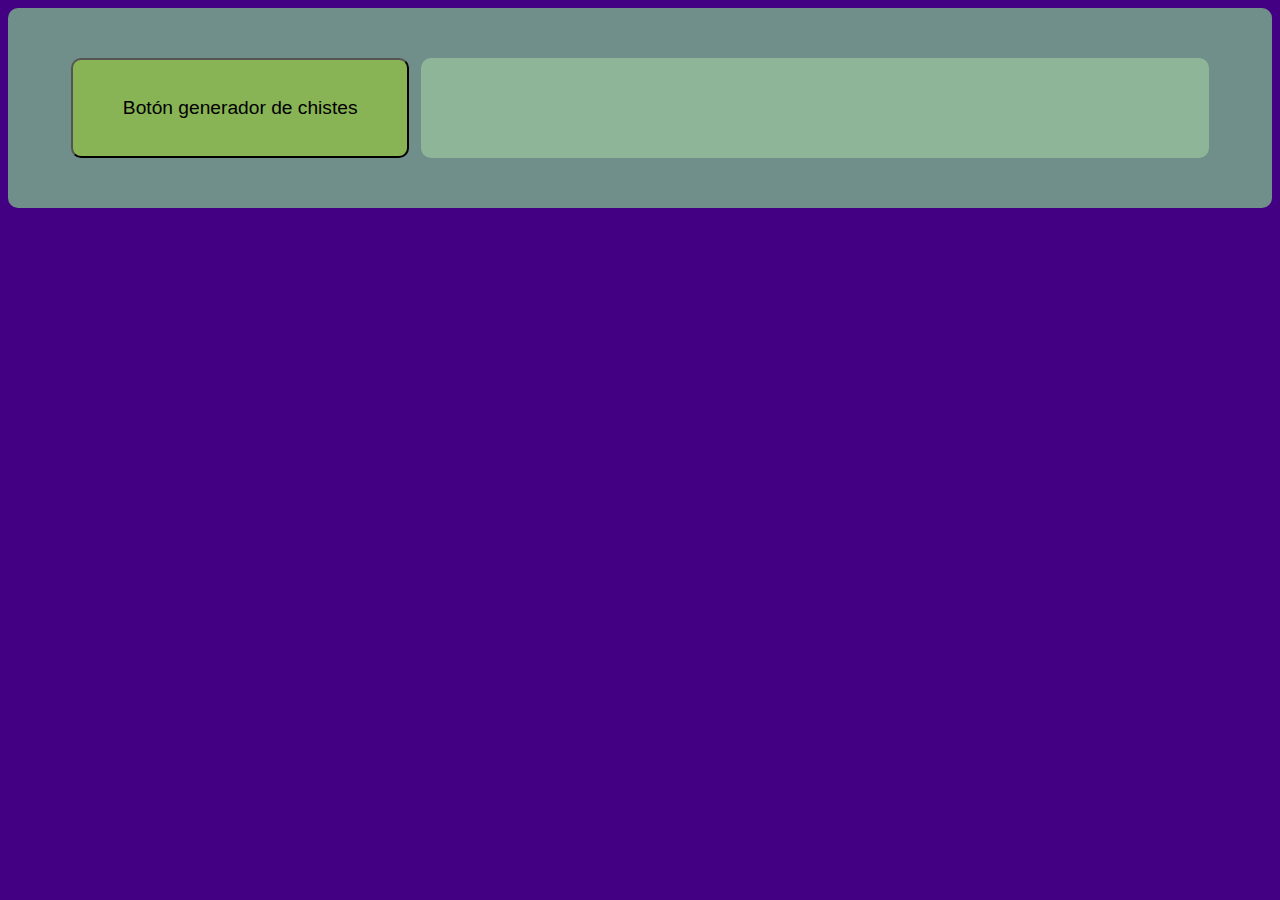
<file: tema3/index.html>
<!DOCTYPE html>
<html>
<head>
    <meta charset='utf-8'>
    <meta http-equiv='X-UA-Compatible' content='IE=edge'>
    <title>Chuck</title>
    <meta name='viewport' content='width=device-width, initial-scale=1'>
    <link rel='stylesheet' type='text/css' media='screen' href='styles.css'>
    <script>
        function llamarChiste(){
            fetch( "https://api.chucknorris.io/jokes/random")
            .then(respuesta => respuesta.json())
            .then( chiste => {
                document.getElementById("resultado").textContent = chiste.value
            })
        }
    </script>
</head>
<body>
    <div class="contenido" >
        <button id="pedir" class="boton" onclick="llamarChiste()">
                Botón generador de chistes
        </button>
        <p class="resultado" id="resultado">    
        </p>
    </div>   
</body>
</html>
</file>
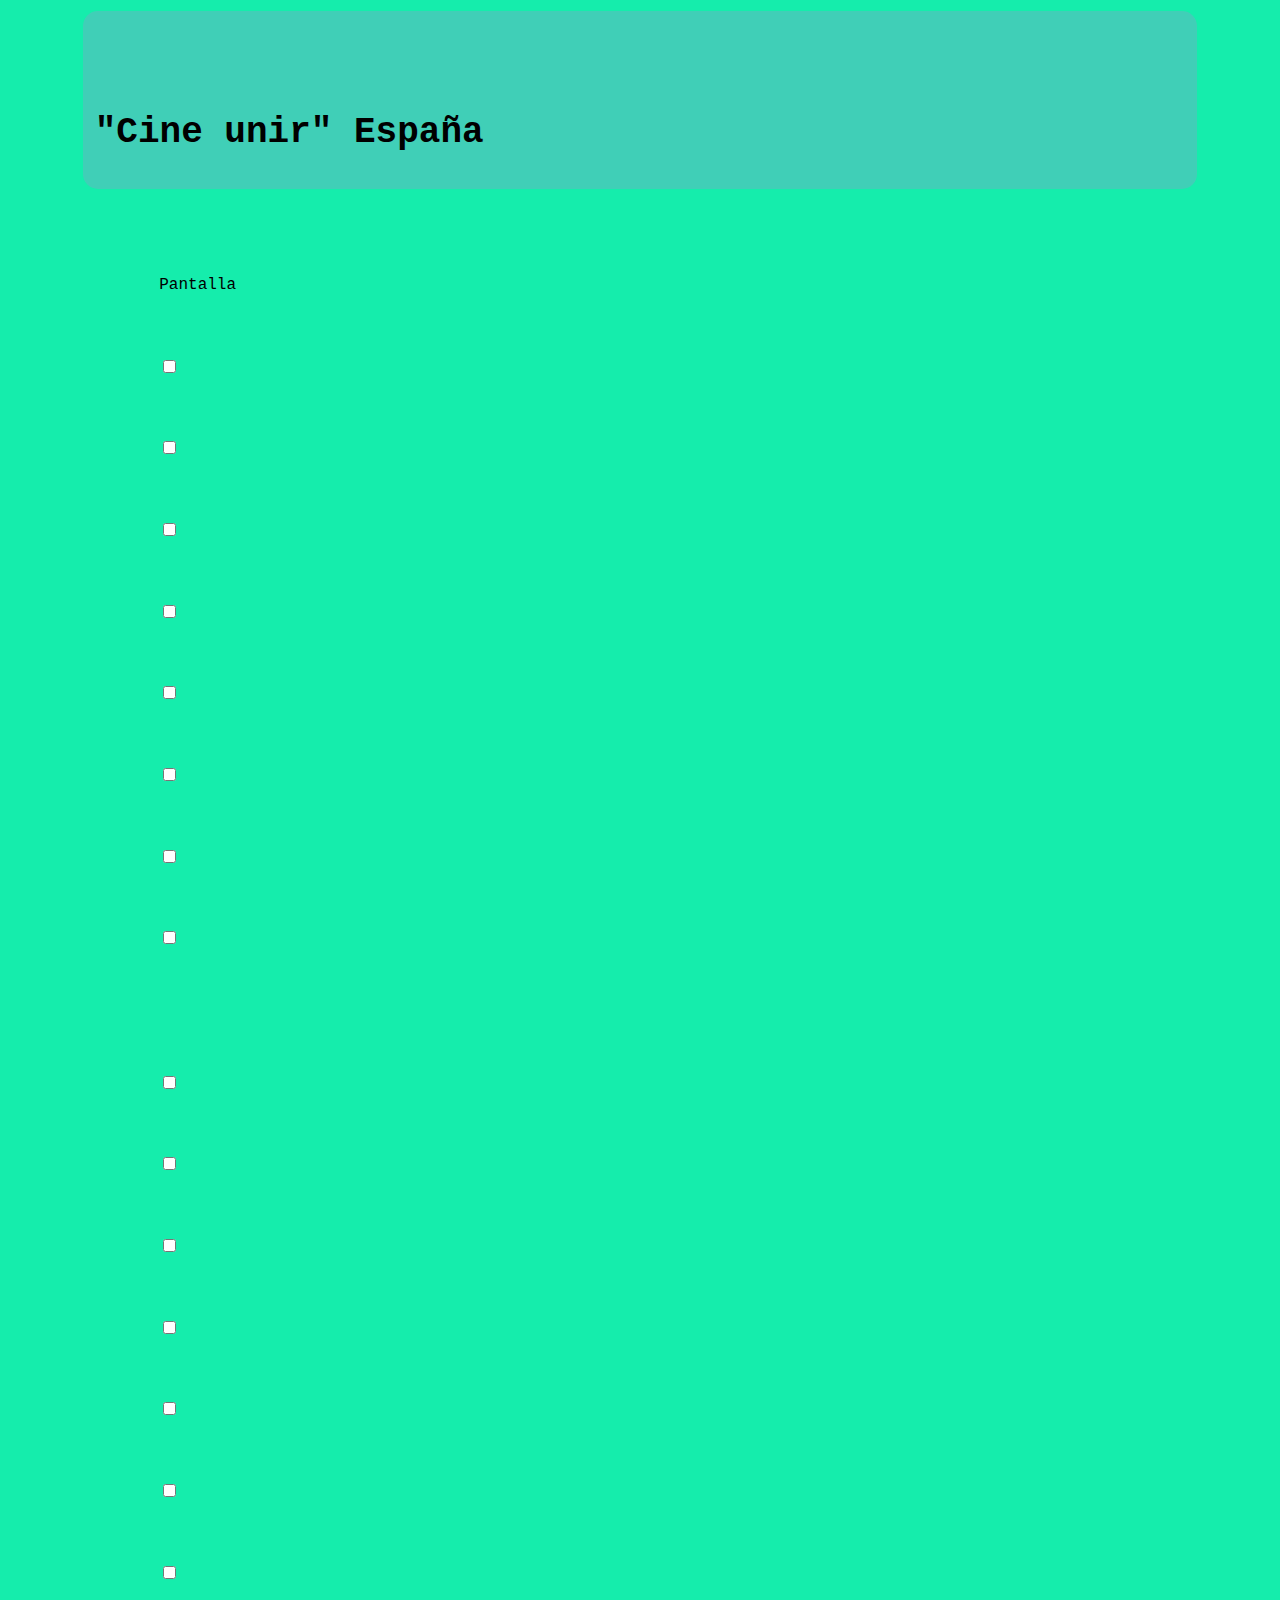
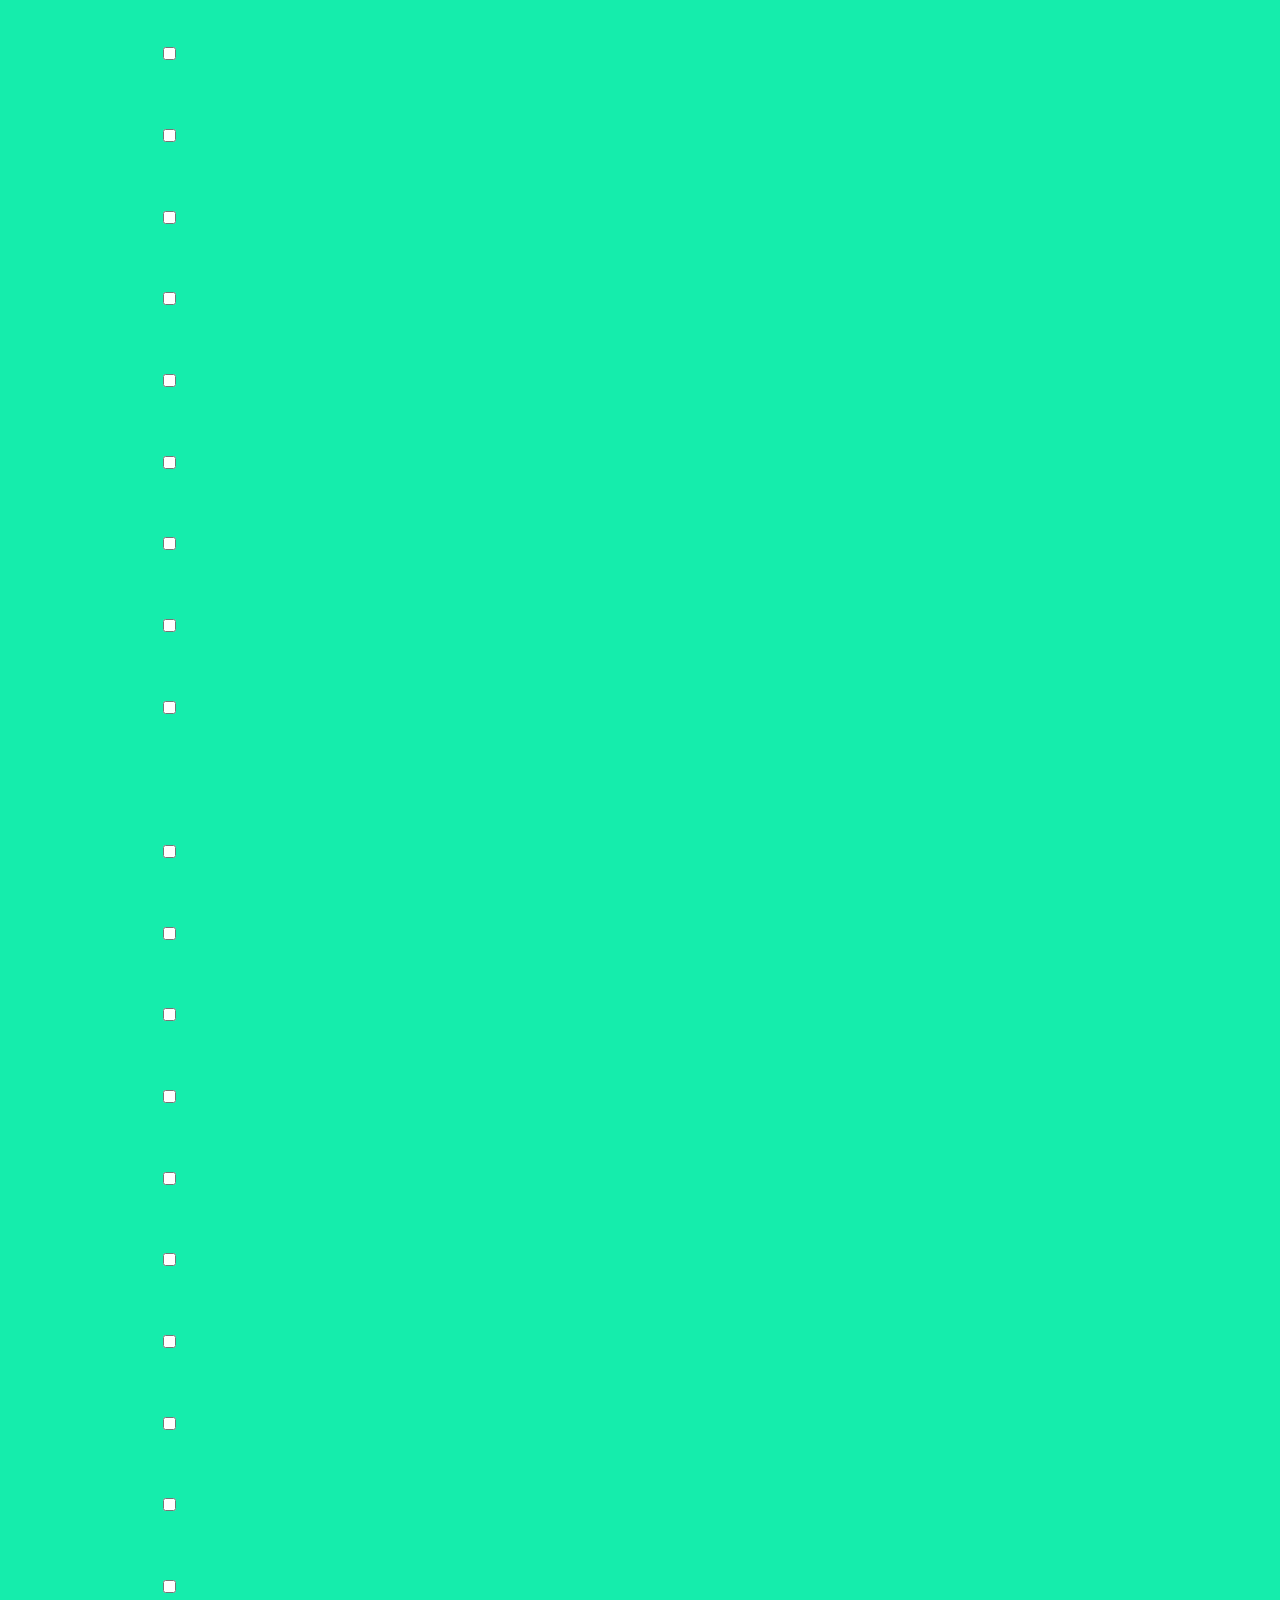
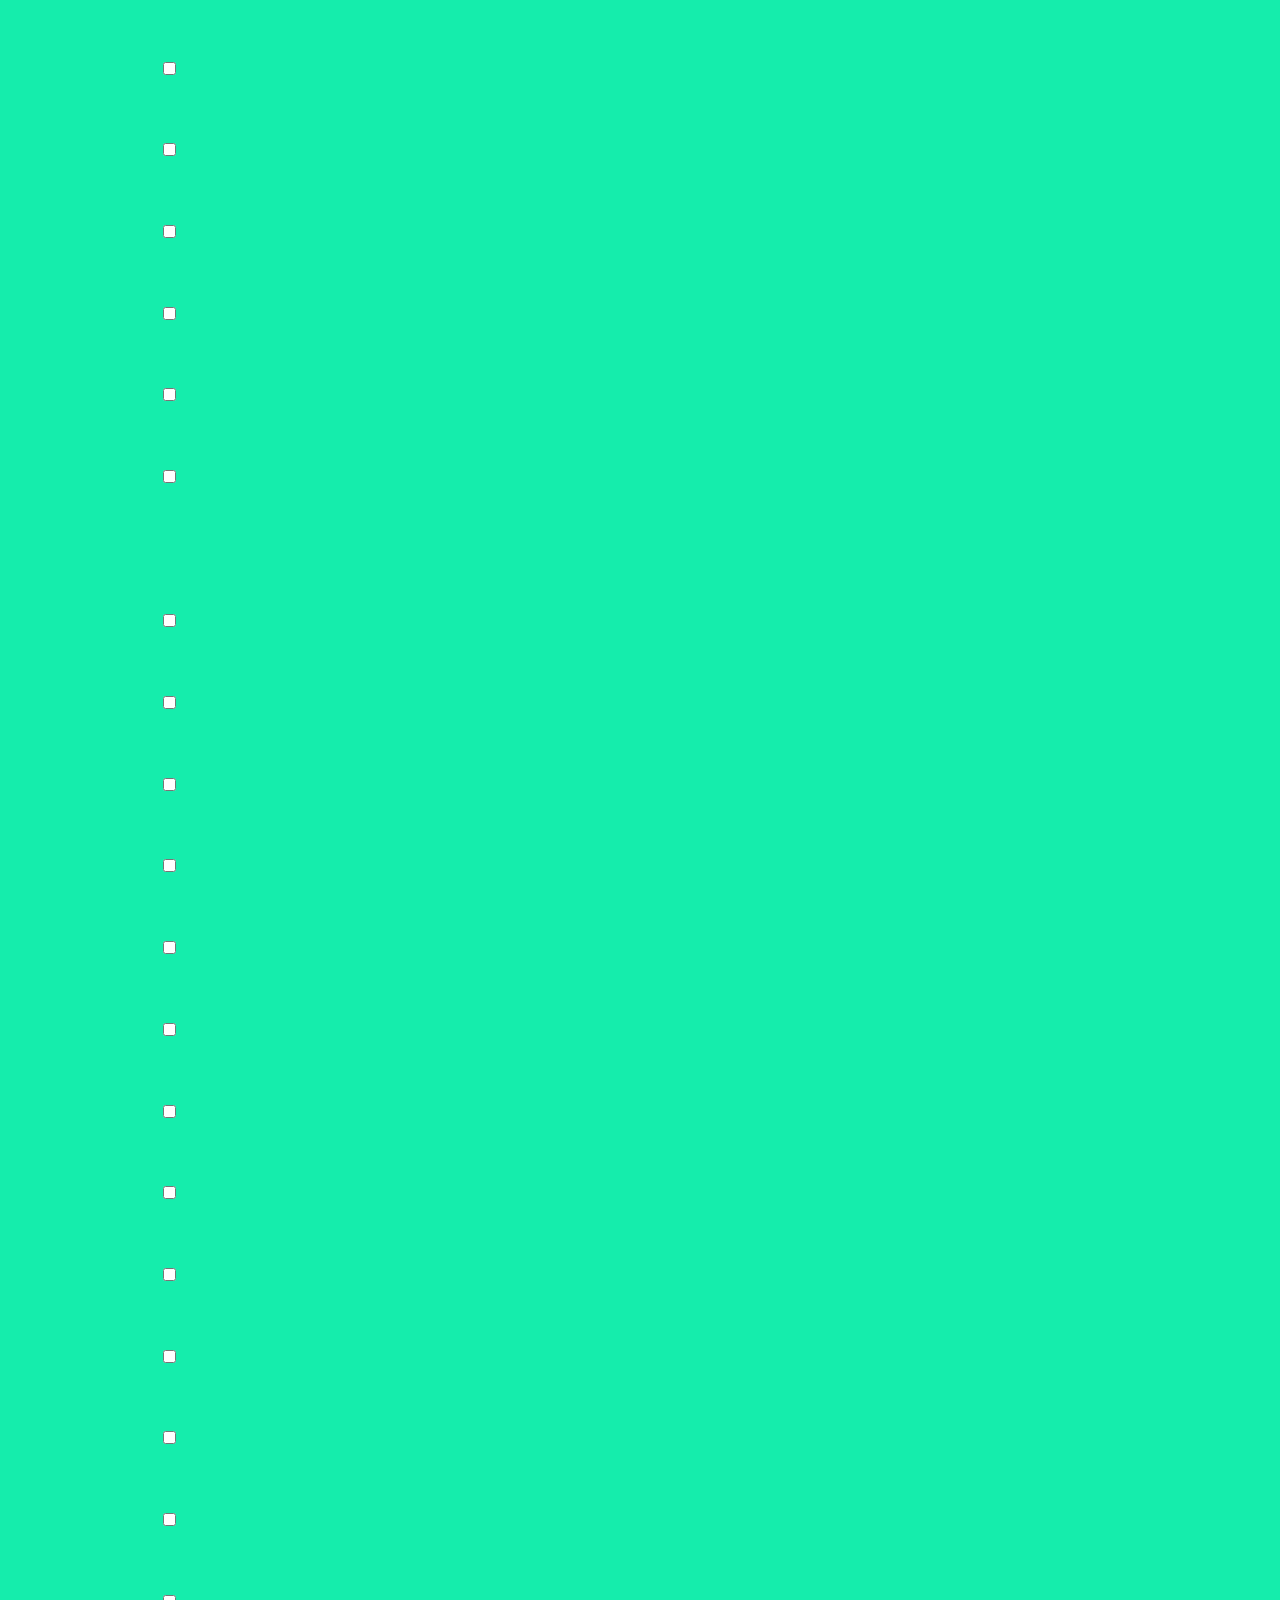
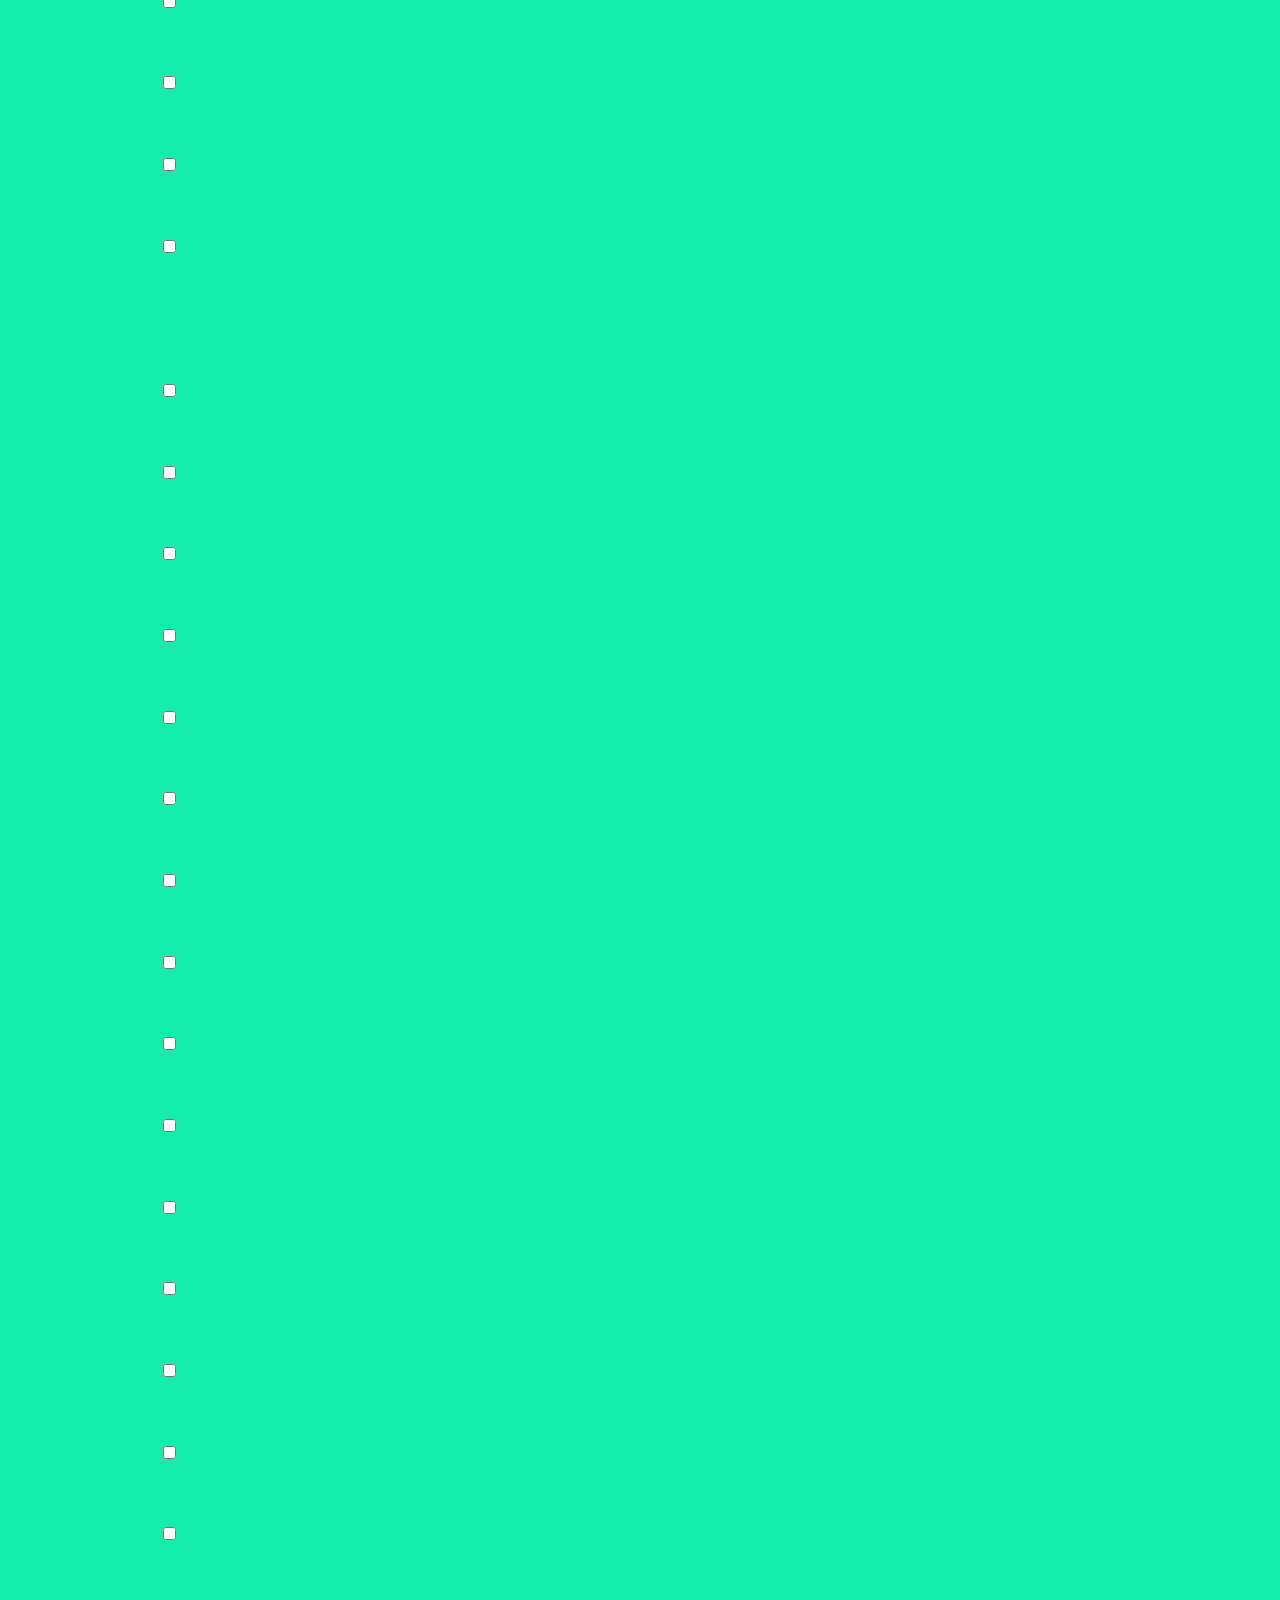
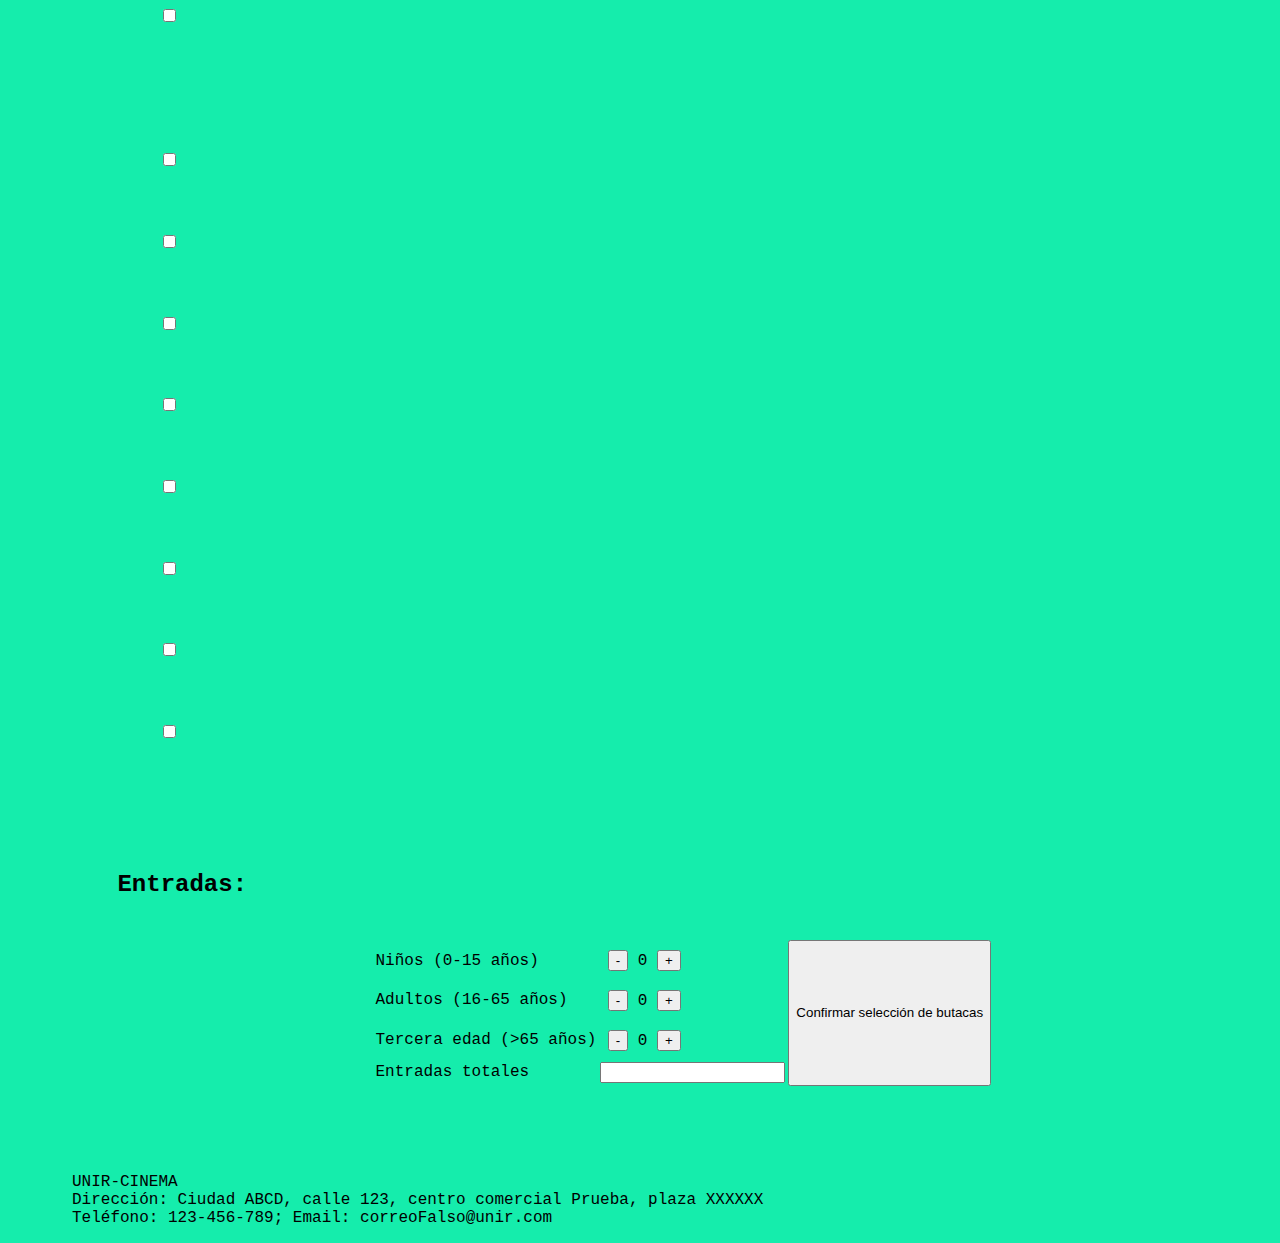
<file: tema1/cv/index.html>
<html>
    <head>
        <link rel="stylesheet" href="styles.css">
    </head>
    <body>
        <header>
            <div class="foto"></div>
            <h1>"Cine unir" España </h1>
        </header>
        <div class="sala">
            <div class="pantalla">
                Pantalla
            </div>
            <main class="butacas">
            <!---------Fila---------->
                <div class="asiento">
                    <input type="checkbox" id="s1A">
                    <label for="s1A" class="puesto"></label>
                </div>
                <div class="asiento">
                    <input type="checkbox" id="s1B">
                    <label for="s1B" class="puesto"></label>
                </div>
                <div class="asiento">
                    <input type="checkbox" id="s1C">
                    <label for="s1C" class="puesto"></label>
                </div>
                <div class="asiento">
                    <input type="checkbox" id="s1D">
                    <label for="s1D" class="puesto"></label>
                </div>
                <div class="asiento">
                    <input type="checkbox" id="s1E">
                    <label for="s1E" class="puestoA"></label>
                </div>
                <div class="asiento">
                    <input type="checkbox" id="s1F">
                    <label for="s1F" class="puestoA"></label>
                </div>
                <div class="asiento">
                    <input type="checkbox" id="s1G">
                    <label for="s1G" class="puestoA"></label>
                </div>
                <div class="asiento">
                    <input type="checkbox" id="s1H">
                    <label for="s1H" class="puestoA"></label>
                </div>

                <div class="pasillo"></div>
                
                <div class="asiento">
                    <input type="checkbox" id="s1I">
                    <label for="s1I" class="puestoA"></label>
                </div>
                <div class="asiento">
                    <input type="checkbox" id="s1J">
                    <label for="s1J" class="puestoA"></label>
                </div>
                <div class="asiento">
                    <input type="checkbox" id="s1K">
                    <label for="s1K" class="puestoA"></label>
                </div>
                <div class="asiento">
                    <input type="checkbox" id="s1L">
                    <label for="s1L" class="puestoA"></label>
                </div>
                <div class="asiento">
                    <input type="checkbox" id="s1M">
                    <label for="s1M" class="puesto"></label>
                </div>
                <div class="asiento">
                    <input type="checkbox" id="s1N"> 
                    <label for="s1N" class="puesto"></label>
                </div>
                <div class="asiento">
                    <input type="checkbox" id="s1O">
                    <label for="s1O" class="puesto"></label>
                </div>
                <div class="asiento">
                    <input type="checkbox" id="s1P">
                    <label for="s1P" class="puesto"></label>
                </div>
                <!---------Fila---------->
                <div class="asiento">
                    <input type="checkbox" id="s2A">
                    <label for="s2A" class="puesto"></label>
                </div>
                <div class="asiento">
                    <input type="checkbox" id="s2B"> 
                    <label for="s2B" class="puesto"></label>
                </div>
                <div class="asiento">
                    <input type="checkbox" id="s2C">
                    <label for="s2C" class="puesto"></label>
                </div>
                <div class="asiento">
                    <input type="checkbox" id="s2D">
                    <label for="s2D" class="puesto"></label>
                </div>
                <div class="asiento">
                    <input type="checkbox" id="s2E">
                    <label for="s2E" class="puesto"></label>
                </div>
                <div class="asiento">
                    <input type="checkbox" id="s2F"> 
                    <label for="s2F" class="puesto"></label>
                </div>
                <div class="asiento">
                    <input type="checkbox" id="s2G">
                    <label for="s2G" class="puesto"></label>
                </div>
                <div class="asiento">
                    <input type="checkbox" id="s2H">
                    <label for="s2H" class="puesto"></label>
                </div>
                <div class="pasillo"></div>
                <div class="asiento">
                    <input type="checkbox" id="s2I">
                    <label for="s2I" class="puesto"></label>
                </div>
                <div class="asiento">
                    <input type="checkbox" id="s2J"> 
                    <label for="s2J" class="puesto"></label>
                </div>
                <div class="asiento">
                    <input type="checkbox" id="s2K">
                    <label for="s2K" class="puesto"></label>
                </div>
                <div class="asiento">
                    <input type="checkbox" id="s2L">
                    <label for="s2L" class="puesto"></label>
                </div>
                <div class="asiento">
                    <input type="checkbox" id="s2M">
                    <label for="s2M" class="puesto"></label>
                </div>
                <div class="asiento">
                    <input type="checkbox" id="s2N"> 
                    <label for="s2N" class="puesto"></label>
                </div>
                <div class="asiento">
                    <input type="checkbox" id="s2O">
                    <label for="s2O" class="puesto"></label>
                </div>
                <div class="asiento">
                    <input type="checkbox" id="s2P">
                    <label for="s2P" class="puesto"></label>
                </div>            
                <!---------Fila---------->
                <div class="asiento">
                    <input type="checkbox" id="s3A">
                    <label for="s3A" class="puesto"></label>
                </div>
                <div class="asiento">
                    <input type="checkbox" id="s3B"> 
                    <label for="s3B" class="puesto"></label>
                </div>
                <div class="asiento">
                    <input type="checkbox" id="s3C">
                    <label for="s3C" class="puesto"></label>
                </div>
                <div class="asiento">
                    <input type="checkbox" id="s3D">
                    <label for="s3D" class="puesto"></label>
                </div>
                <div class="asiento">
                    <input type="checkbox" id="s3E">
                    <label for="s3E" class="puesto"></label>
                </div>
                <div class="asiento">
                    <input type="checkbox" id="s3F"> 
                    <label for="s3F" class="puesto"></label>
                </div>
                <div class="asiento">
                    <input type="checkbox" id="s3G">
                    <label for="s3G" class="puesto"></label>
                </div>
                <div class="asiento">
                    <input type="checkbox" id="s3H">
                    <label for="s3H" class="puesto"></label>
                </div>
                <div class="pasillo"></div>
                <div class="asiento">
                    <input type="checkbox" id="s3I">
                    <label for="s3I" class="puesto"></label>
                </div>
                <div class="asiento">
                    <input type="checkbox" id="s3J"> 
                    <label for="s3J" class="puesto"></label>
                </div>
                <div class="asiento">
                    <input type="checkbox" id="s3K">
                    <label for="s3K" class="puesto"></label>
                </div>
                <div class="asiento">
                    <input type="checkbox" id="s3L">
                    <label for="s3L" class="puesto"></label>
                </div>
                <div class="asiento">
                    <input type="checkbox" id="s3M">
                    <label for="s3M" class="puesto"></label>
                </div>
                <div class="asiento">
                    <input type="checkbox" id="s3N"> 
                    <label for="s3N" class="puesto"></label>
                </div>
                <div class="asiento">
                    <input type="checkbox" id="s3O">
                    <label for="s3O" class="puesto"></label>
                </div>
                <div class="asiento">
                    <input type="checkbox" id="s3P">
                    <label for="s3P" class="puesto"></label>
                </div>
                <!---------Fila---------->
                <div class="asiento">
                    <input type="checkbox" id="s4A">
                    <label for="s4A" class="puesto"></label>
                </div>
                <div class="asiento">
                    <input type="checkbox" id="s4B"> 
                    <label for="s4B" class="puesto"></label>
                </div>
                <div class="asiento">
                    <input type="checkbox" id="s4C">
                    <label for="s4C" class="puesto"></label>
                </div>
                <div class="asiento">
                    <input type="checkbox" id="s4D">
                    <label for="s4D" class="puesto"></label>
                </div>
                <div class="asiento">
                    <input type="checkbox" id="s4E">
                    <label for="s4E" class="puesto"></label>
                </div>
                <div class="asiento">
                    <input type="checkbox" id="s4F"> 
                    <label for="s4F" class="puesto"></label>
                </div>
                <div class="asiento">
                    <input type="checkbox" id="s4G">
                    <label for="s4G" class="puesto"></label>
                </div>
                <div class="asiento">
                    <input type="checkbox" id="s4H">
                    <label for="s4H" class="puesto"></label>
                </div>
                <div class="pasillo"></div>
                <div class="asiento">
                    <input type="checkbox" id="s4I">
                    <label for="s4I" class="puesto"></label>
                </div>
                <div class="asiento">
                    <input type="checkbox" id="s4J"> 
                    <label for="s4J" class="puesto"></label>
                </div>
                <div class="asiento">
                    <input type="checkbox" id="s4K">
                    <label for="s4K" class="puesto"></label>
                </div>
                <div class="asiento">
                    <input type="checkbox" id="s4L">
                    <label for="s4L" class="puesto"></label>
                </div>
                <div class="asiento">
                    <input type="checkbox" id="s4M">
                    <label for="s4M" class="puesto"></label>
                </div>
                <div class="asiento">
                    <input type="checkbox" id="s4N"> 
                    <label for="s4N" class="puesto"></label>
                </div>
                <div class="asiento">
                    <input type="checkbox" id="s4O">
                    <label for="s4O" class="puesto"></label>
                </div>
                <div class="asiento">
                    <input type="checkbox" id="s4P">
                    <label for="s4P" class="puesto"></label>
                </div>
                <!---------Fila---------->
                <div class="asiento">
                    <input type="checkbox" id="s5A">
                    <label for="s5A" class="puesto"></label>
                </div>
                <div class="asiento">
                    <input type="checkbox" id="s5B"> 
                    <label for="s5B" class="puesto"></label>
                </div>
                <div class="asiento">
                    <input type="checkbox" id="s5C">
                    <label for="s5C" class="puesto"></label>
                </div>
                <div class="asiento">
                    <input type="checkbox" id="s5D">
                    <label for="s5D" class="puesto"></label>
                </div>
                <div class="asiento">
                    <input type="checkbox" id="s5E">
                    <label for="s5E" class="puesto"></label>
                </div>
                <div class="asiento">
                    <input type="checkbox" id="s5F"> 
                    <label for="s5F" class="puesto"></label>
                </div>
                <div class="asiento">
                    <input type="checkbox" id="s5G">
                    <label for="s5G" class="puesto"></label>
                </div>
                <div class="asiento">
                    <input type="checkbox" id="s5H">
                    <label for="s5H" class="puesto"></label>
                </div>
                <div class="pasillo"></div>
                <div class="asiento">
                    <input type="checkbox" id="s5I">
                    <label for="s5I" class="puesto"></label>
                </div>
                <div class="asiento">
                    <input type="checkbox" id="s5J"> 
                    <label for="s5J" class="puesto"></label>
                </div>
                <div class="asiento">
                    <input type="checkbox" id="s5K">
                    <label for="s5K" class="puesto"></label>
                </div>
                <div class="asiento">
                    <input type="checkbox" id="s5L">
                    <label for="s5L" class="puesto"></label>
                </div>
                <div class="asiento">
                    <input type="checkbox" id="s5M">
                    <label for="s5M" class="puesto"></label>
                </div>
                <div class="asiento">
                    <input type="checkbox" id="s5N"> 
                    <label for="s5N" class="puesto"></label>
                </div>
                <div class="asiento">
                    <input type="checkbox" id="s5O">
                    <label for="s5O" class="puesto"></label>
                </div>
                <div class="asiento">
                    <input type="checkbox" id="s5P">
                    <label for="s5P" class="puesto"></label>
                </div>

            </main>
        </div>
        <div class="entradas">
            <h2>Entradas:</h2>
            <div style="display: flex; width: 100%; justify-content: center;">
                <table>
                    <tr>
                        <td>Niños (0-15 años)</td>
                        <td>
                            <div class="botones">
                                <button>-</button>
                                <label id="ninos">0</label>
                                <button>+</button>
                            </div>
                        </td>
                    </tr>
                    <tr>
                        <td>Adultos (16-65 años)</td>
                        <td>
                            <div class="botones">
                                <button>-</button>
                                <label id="adultos">0</label>
                                <button>+</button>
                            </div>
                        </td>
                    </tr>
                    <tr>
                        <td>Tercera edad (>65 años)</td>
                        <td>
                            <div class="botones">
                                <button>-</button>
                                <label id="mEdad">0</label>
                                <button>+</button>
                            </div>
                        </td>
                    </tr>
                    <tr>
                        <td class="total">Entradas totales</td>
                        <td class="total"><input name="total"></td>
                    </tr>
                </table>
                <Button>Confirmar selección de butacas</Button>
            </div>
        </div>
        <footer>
            <p>
                UNIR-CINEMA
                <br> 
                Dirección: Ciudad ABCD, calle 123, centro comercial Prueba, plaza XXXXXX
                <br>
                Teléfono: 123-456-789; Email: correoFalso@unir.com
        
            </p>
        </footer>
    </body>
</html>
</file>
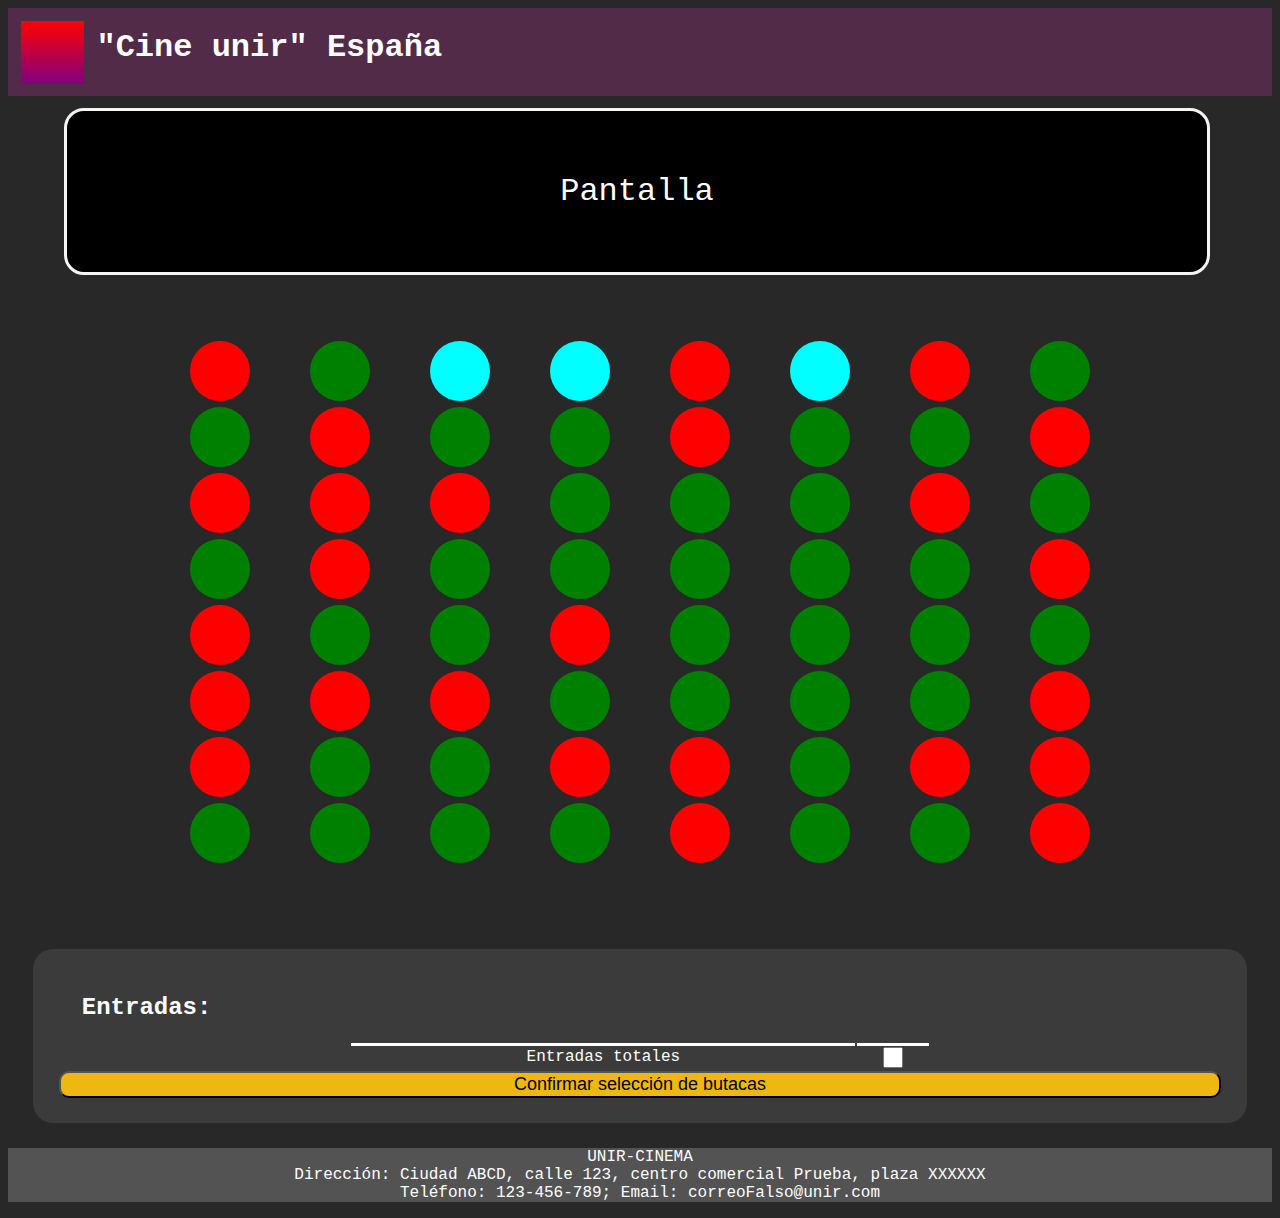
<file: tema4/cine.html>
<html>
    <head>
        <link rel="stylesheet" href="styles.css">
    </head>
    <body>
        <header>
            <div class="foto"></div>
            <h1>"Cine unir" España </h1>
        </header>
        <div class="sala">
            <div class="pantalla">
                Pantalla
            </div>
            <main id="butacas"></main>
        </div>
        <div class="entradas">
            <h2>Entradas:</h2>
            <div style="display: flex; width: 100%; justify-content: center;">
                <table>
                    <tr>
                        <td class="total">Entradas totales</td>
                        <td class="total"><input name="total" id="total" oninput="suggest(parseInt(event))"></input></td>
                    </tr>
                </table>
            </div>
            <Button id="confirmar">Confirmar selección de butacas</Button>
        </div>
        <footer>
            <p>
                UNIR-CINEMA
                <br> 
                Dirección: Ciudad ABCD, calle 123, centro comercial Prueba, plaza XXXXXX
                <br>
                Teléfono: 123-456-789; Email: correoFalso@unir.com
        
            </p>
        </footer>
    </body>
    <script src="cinema.js"></script>
</html>
</file>
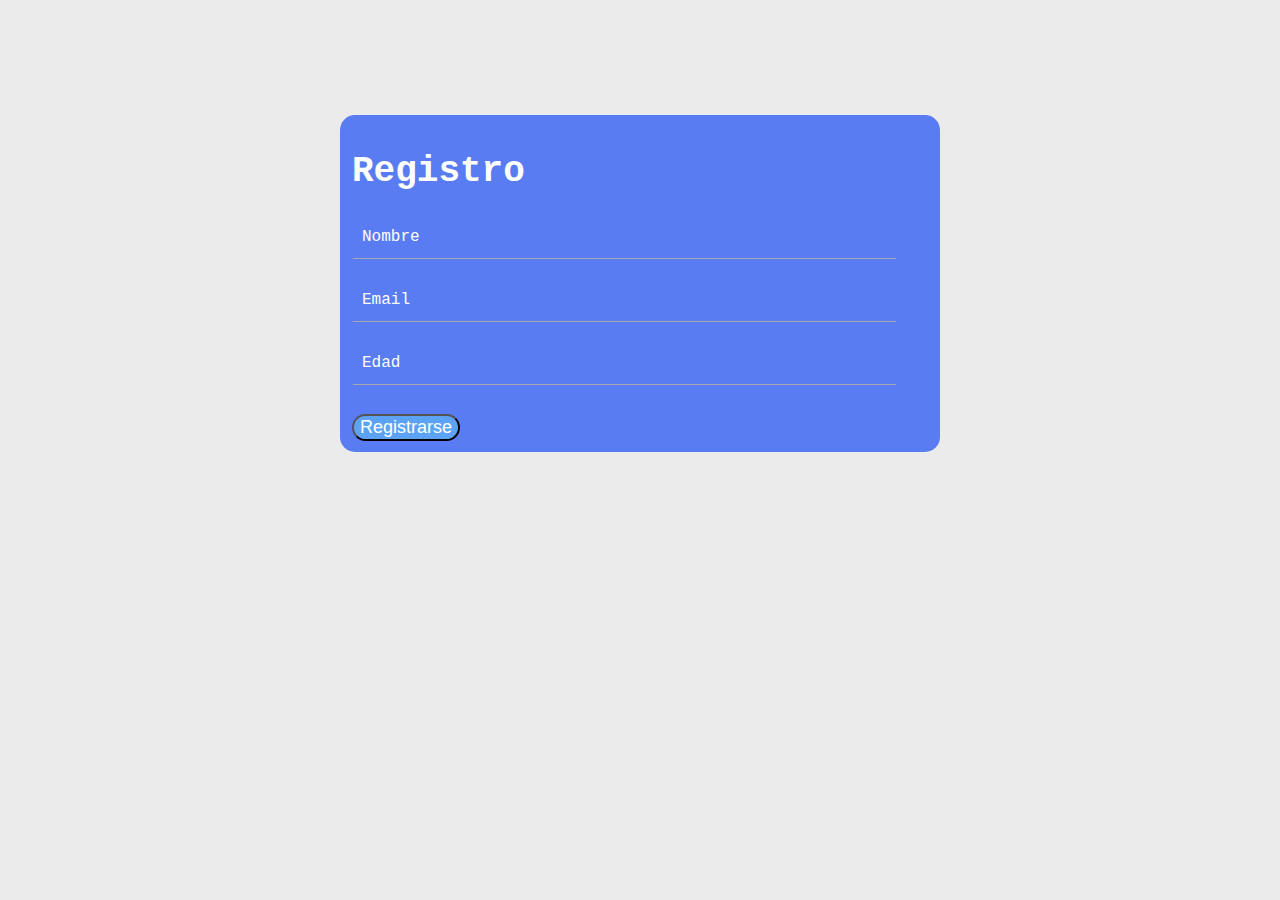
<file: tema4/formulario.html>
<!DOCTYPE html>
<html lang="es">
<head>
  <meta charset="UTF-8">
  <title>Registro</title>
  <link rel="stylesheet" href="formularioStyle.css">
</head>
<body>

  <h1>Registro</h1>

  <form id="registroForm">

    <div class="form-group">
        <input type="text" id="nombre" placeholder="">
        <label>Nombre </label>
    </div>

    
    <div class="form-group">
        <input type="email" id="email" placeholder="">
        <label>Email</label>
    </div>

    <div class="form-group">
        <input type="number" id="edad" placeholder="">
        <label>Edad</label>
    </div>


    <button type="submit">Registrarse</button>

  </form>

  <script src="formularioJs.js"></script>
</body>
</html>
</file>
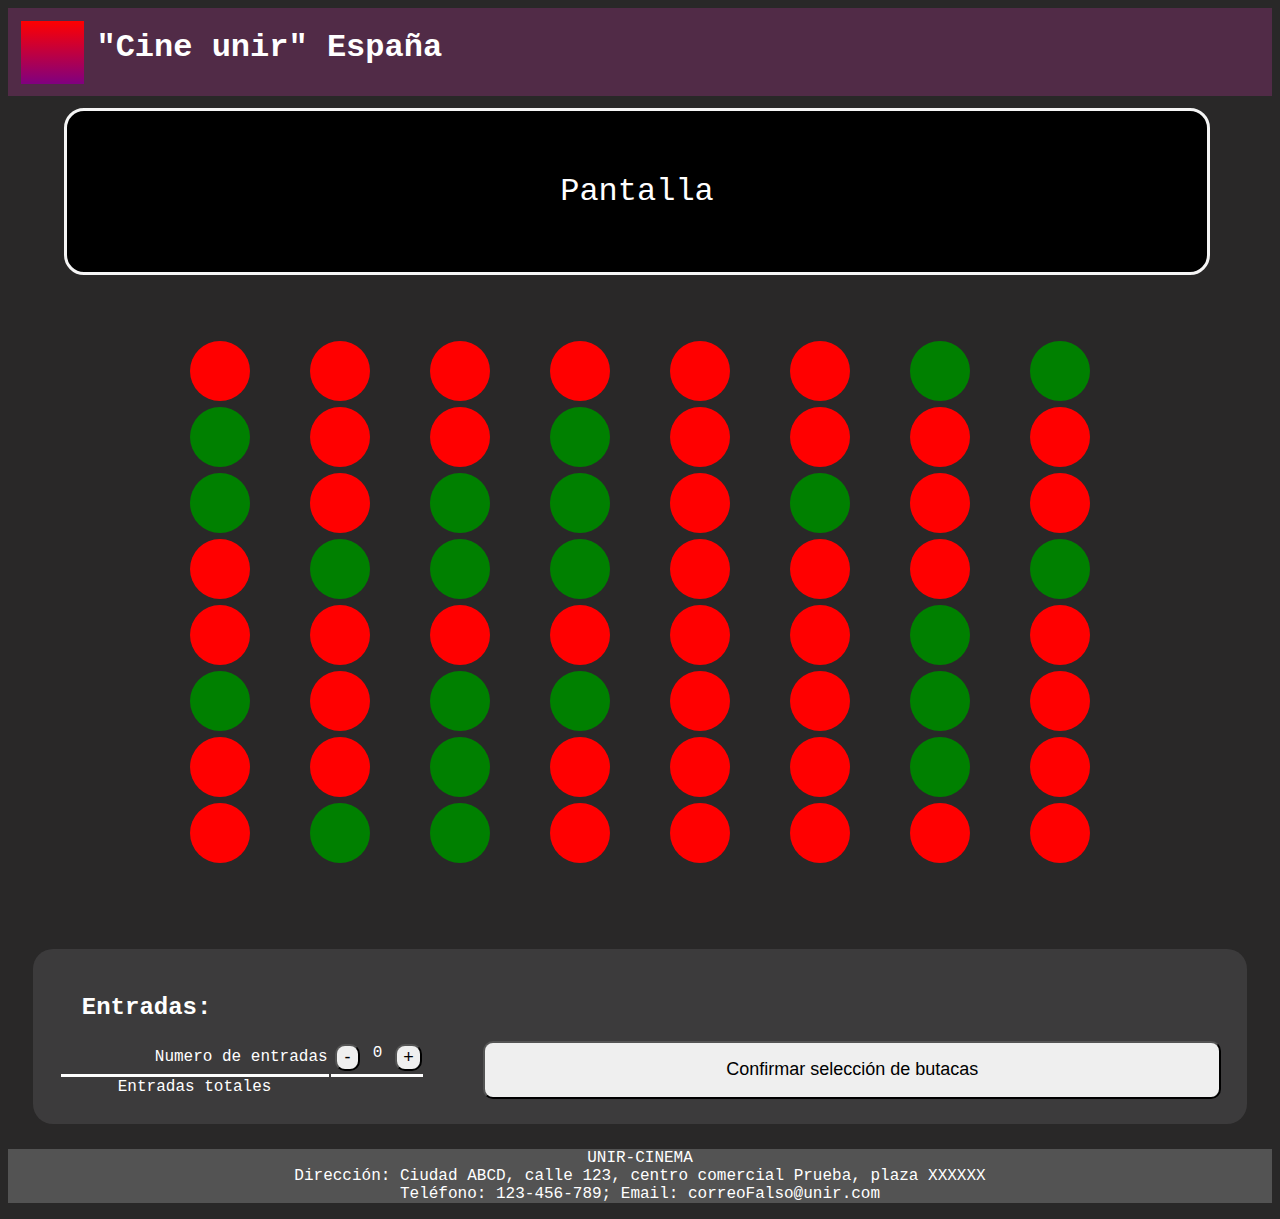
<file: tema2/cinema/cine.html>
<!DOCTYPE html>
<html lang="es">
    <head>
        <link rel="stylesheet" href="styles.css">
        <title>Cine</title>
    </head>
    <body>
        <header>
            <div class="foto"></div>
            <h1>"Cine unir" España </h1>
        </header>
        <div class="sala">
            <div class="pantalla">
                Pantalla
            </div>
            <main id="butacas"></main>
        </div>
        <div class="entradas">
            <h2>Entradas:</h2>
            <div style="display: flex; width: 100%; justify-content: center;">
                <table>
                    <tr>
                        <td>Numero de entradas</td>
                        <td>
                            <div class="botones">
                                <button id="bninoneg">-</button>
                                <label id="ninos">0</label>
                                <button id="bninopos">+</button>
                            </div>
                        </td>
                    </tr>
                    <tr>
                        <td class="total">Entradas totales</td>
                        <td class="total"><label name="total" id="total"></label></td>
                    </tr>
                </table>
                <Button id="confirmar">Confirmar selección de butacas</Button>
            </div>
        </div>
        <footer>
            <p>
                UNIR-CINEMA
                <br> 
                Dirección: Ciudad ABCD, calle 123, centro comercial Prueba, plaza XXXXXX
                <br>
                Teléfono: 123-456-789; Email: correoFalso@unir.com
        
            </p>
        </footer>
    </body>
    <script src="main.js"></script>
</html>
</file>
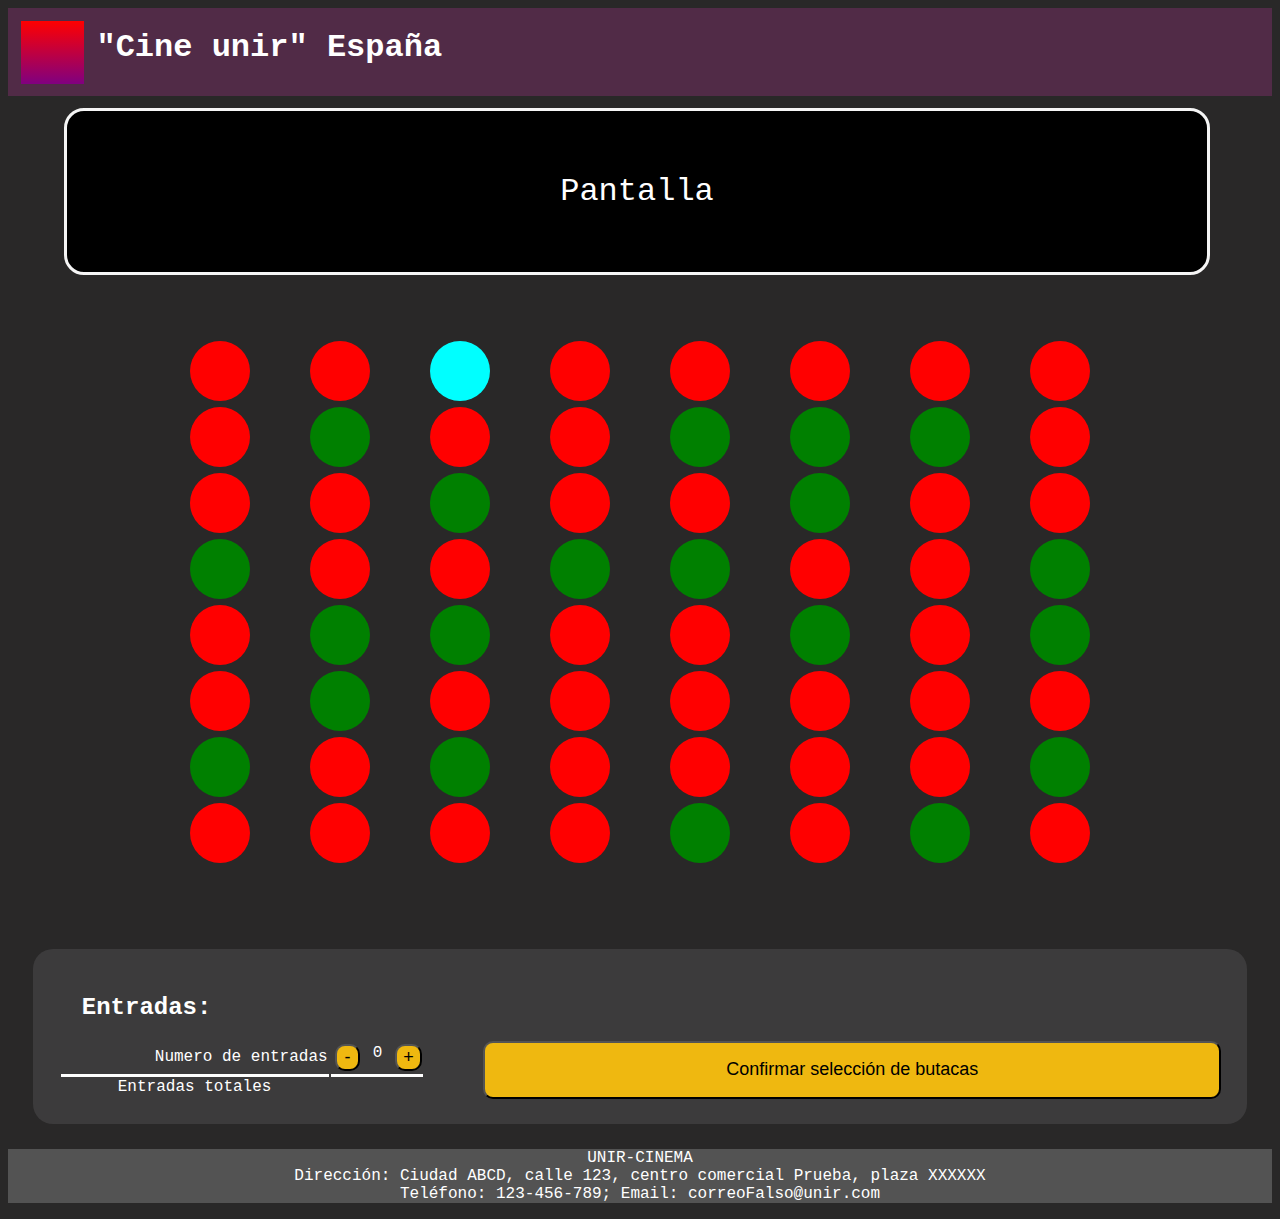
<file: tema2/seleccionButacas/cine.html>
<html>
    <head>
        <link rel="stylesheet" href="styles.css">
    </head>
    <body>
        <header>
            <div class="foto"></div>
            <h1>"Cine unir" España </h1>
        </header>
        <div class="sala">
            <div class="pantalla">
                Pantalla
            </div>
            <main id="butacas"></main>
        </div>
        <div class="entradas">
            <h2>Entradas:</h2>
            <div style="display: flex; width: 100%; justify-content: center;">
                <table>
                    <tr>
                        <td>Numero de entradas</td>
                        <td>
                            <div class="botones">
                                <button id="bninoneg">-</button>
                                <label id="ninos">0</label>
                                <button id="bninopos">+</button>
                            </div>
                        </td>
                    </tr>
                    <tr>
                        <td class="total">Entradas totales</td>
                        <td class="total"><label name="total" id="total"></label></td>
                    </tr>
                </table>
                <Button id="confirmar">Confirmar selección de butacas</Button>
            </div>
        </div>
        <footer>
            <p>
                UNIR-CINEMA
                <br> 
                Dirección: Ciudad ABCD, calle 123, centro comercial Prueba, plaza XXXXXX
                <br>
                Teléfono: 123-456-789; Email: correoFalso@unir.com
        
            </p>
        </footer>
    </body>
    <script src="main.js"></script>
</html>
</file>
<file: tema3/styles.css>
html {
    background-color: rgb(67, 0, 130);
    text-align: center;
    display: flex;
    justify-content: center;
    align-items: center;
    font-family: 'Courier New', Courier, monospace;
}

body {
    width: 100%;
    height: 200px;
    display: flex;
    justify-content: center;
    align-items: center;
    background-color: rgba(144, 238, 144, 0.6);
    border-radius: 10px;
}

.contenido {
    width: 90%;
    height: 50%;
    padding: 1%;
    display: flex;
}

.boton {
    width: 30%;
    border-radius: 10px;
    font-size: larger;
    background-color: rgba(153, 205, 50, 0.6);
}

.boton:hover {
    background-color: yellow;
}

.resultado {
    width: 70%;
    margin: 0% 0% 0% 1%;
    display: flex;
    background-color: rgba(161, 206, 161, 0.6);
    justify-content: center;
    align-items: center;
    border-radius: 10px;
}
</file>
<file: tema1/cv/styles.css>
html{
    background-color:rgb(21, 237, 172);
    width: 90%;
    margin: auto;
    font-family: 'Courier New', Courier, monospace;
}

header {
    border-radius: 15px;
    background: rgba(240, 92, 228, 0.2);
    font-size: large;
    padding: 1%;
    margin: 1%;

}

div {
    padding: 2%;
    margin: 2%;
}

dt {
    font-weight: bold;
    margin-top: 1%;
}

dd {
    margin-left: 2%;
    margin-bottom: 1%;
}

.cDatos {
    margin: auto;
    text-align: center;
}

.cDatos img {
    width: 25%;
    border-radius: 50%;
}

.bText,.bText2{
    background-color: aliceblue;
    border-radius: 15px;
}

.bText2 ul {
    columns: 2;
    column-gap: 2%;
}
</file>
<file: tema4/styles.css>
html {
    background-color: rgb(41, 40, 40);
    color: rgb(255, 255, 255);
    font-family: 'Courier New', Courier, monospace;
}

header {
    display: flex;
    text-align: left;
    background-color: rgba(245, 53, 194, 0.2);
}

footer {
    height: auto;
    text-align: center;
    background-color: rgba(255, 255, 255, 0.2);
}

table {
    width: 50%;
}

td{
    text-align: right;
}

tr{
    margin: auto;
    width: 25%;
}

label {
    margin-left: 10%;
    margin-right: 10%;
}

input{
    width: 20px;
    margin: auto;
}

button {
    width: 100%;
    font-size: large;
    border-radius: 10px;
    background-color: efb810;
}

.foto{
    width: 5%;
    aspect-ratio: 1/1;
    background-image: linear-gradient(to bottom, red, purple);
    margin: 1%;
}

.sala{
    width: 95%;
    margin: auto;
}

.pantalla{
    display: flex;
    align-items: center;
    justify-content: center;
    margin-top: 1%;
    margin-left: 2%;
    margin-right: 2%;
    width: 95%;
    aspect-ratio: 64/9;
    background-color: black;
    border-style: solid;
    border-color: whitesmoke;
    font-size: xx-large;
    border-radius: 20px;
}

#butacas {
    display: grid;
    grid-template-columns:repeat(8,1fr);
    padding: 5% 10%;
    justify-content: center;
    align-content: start;
}

.puesto, .puestoA {
    width: 50%;
    aspect-ratio: 1/1;
    margin: auto;
    border-radius: 50%;
    cursor: pointer;
    margin-top: 5%;
}

.puesto{
    background-color:green;
}
.puestoA{
    background-color: aqua;
}

.puesto:hover,.puestoA:hover {
    background-color: yellow;
}

.botones{
    padding-left: 4%;
    text-align: center;
}

.total{
    border-top: solid;
    text-align: center;
}

.entradas {
    background-color: rgba(240, 248, 255, 0.094);
    margin: 2%;
    padding: 2%;
    border-radius: 20px;
}

.entradas h2 {
    margin-left: 2%;
}

.entradas div {
    display: flex;
    gap: 5%;
}

.asiento input:checked + .puesto {
  background-color: red;
}
.asiento input:checked + .puestoA {
  background-color: orange;
}

.asiento {
  display: flex;
  justify-content: center;
  align-items: center;
}

.asiento input {
    display: none;
}
</file>
<file: tema4/formularioStyle.css>
html{
    background-color:rgb(235, 235, 235);
    width: 90%;
    margin: auto;
    font-family: 'Courier New', Courier, monospace;
    justify-content: center;
    display: flex;


}

body {
    border-radius: 15px;
    background: rgba(7, 62, 245, 0.644);
    width: 50%;
    font-size: large;
    padding: 1%;
    margin: 10%;
    text-align: left;
    display: flex;
    flex-direction: column;
    justify-content: center;
    color: rgb(255, 255, 255);
    }

.form-group {
  position: relative;
  margin-bottom: 20px;
  width: 100%;
}

input {
  width: 90%;
  padding: 2%;
  border-color: transparent;
  border-bottom: 1px solid darkgrey;
  font-size: 15px;
  background: transparent;
}

input:focus {
  border: 1px solid rgb(10, 85, 223);
  outline: none;
}

label {
  position: absolute;
  top: 12px;
  left: 10px;
  pointer-events: none;
  transition: 0.2s ease all;
  font-size: 16px;
}

input:focus + label,
input:not(:placeholder-shown) + label {
  top: -8px;          /* sube el label */
  left: 5px;
  font-size: 12px;    /* se hace más pequeño */
  padding: 0 3px;
}

button {
    display: block;
    margin-top: 5%;
    background-color: rgba(102, 234, 252, 0.356);
    border-radius: 15px;
    font-size: large;
    color: rgb(255, 255, 255);

}
</file>
<file: tema2/cinema/styles.css>
html {
    background-color: rgb(41, 40, 40);
    color: rgb(255, 255, 255);
    font-family: 'Courier New', Courier, monospace;
}

header {
    display: flex;
    text-align: left;
    background-color: rgba(245, 53, 194, 0.2);
}

footer {
    height: auto;
    text-align: center;
    background-color: rgba(255, 255, 255, 0.2);
}

table {
    width: 50%;
}

td{
    text-align: right;
}

tr{
    margin: auto;
    width: 25%;
}

label {
    margin-left: 10%;
    margin-right: 10%;
}

input{
    width: 20px;
    margin: auto;
}

button {
    width: 100%;
    font-size: large;
    border-radius: 10px;
    background-color: efb810;
}

.foto{
    width: 5%;
    aspect-ratio: 1/1;
    background-image: linear-gradient(to bottom, red, purple);
    margin: 1%;
}

.sala{
    width: 95%;
    margin: auto;
}

.pantalla{
    display: flex;
    align-items: center;
    justify-content: center;
    margin-top: 1%;
    margin-left: 2%;
    margin-right: 2%;
    width: 95%;
    aspect-ratio: 64/9;
    background-color: black;
    border-style: solid;
    border-color: whitesmoke;
    font-size: xx-large;
    border-radius: 20px;
}

#butacas {
    display: grid;
    grid-template-columns:repeat(8,1fr);
    padding: 5% 10%;
    justify-content: center;
    align-content: start;
}

.puesto, .puestoA {
    width: 50%;
    aspect-ratio: 1/1;
    margin: auto;
    border-radius: 50%;
    cursor: pointer;
    margin-top: 5%;
}

.puesto{
    background-color:green;
}
.puestoA{
    background-color: aqua;
}

.puesto:hover,.puestoA:hover {
    background-color: yellow;
}

.botones{
    padding-left: 4%;
    text-align: center;
}

.total{
    border-top: solid;
    text-align: center;
}

.entradas {
    background-color: rgba(240, 248, 255, 0.094);
    margin: 2%;
    padding: 2%;
    border-radius: 20px;
}

.entradas h2 {
    margin-left: 2%;
}

.entradas div {
    display: flex;
    gap: 5%;
}

.asiento input:checked + .puesto {
  background-color: red;
}
.asiento input:checked + .puestoA {
  background-color: orange;
}

.asiento {
  display: flex;
  justify-content: center;
  align-items: center;
}

.asiento input {
    display: none;
}
</file>
<file: tema2/seleccionButacas/styles.css>
html {
    background-color: rgb(41, 40, 40);
    color: rgb(255, 255, 255);
    font-family: 'Courier New', Courier, monospace;
}

header {
    display: flex;
    text-align: left;
    background-color: rgba(245, 53, 194, 0.2);
}

footer {
    height: auto;
    text-align: center;
    background-color: rgba(255, 255, 255, 0.2);
}

table {
    width: 50%;
}

td{
    text-align: right;
}

tr{
    margin: auto;
    width: 25%;
}

label {
    margin-left: 10%;
    margin-right: 10%;
}

input{
    width: 20px;
    margin: auto;
}

button {
    width: 100%;
    font-size: large;
    border-radius: 10px;
    background-color: efb810;
}

.foto{
    width: 5%;
    aspect-ratio: 1/1;
    background-image: linear-gradient(to bottom, red, purple);
    margin: 1%;
}

.sala{
    width: 95%;
    margin: auto;
}

.pantalla{
    display: flex;
    align-items: center;
    justify-content: center;
    margin-top: 1%;
    margin-left: 2%;
    margin-right: 2%;
    width: 95%;
    aspect-ratio: 64/9;
    background-color: black;
    border-style: solid;
    border-color: whitesmoke;
    font-size: xx-large;
    border-radius: 20px;
}

#butacas {
    display: grid;
    grid-template-columns:repeat(8,1fr);
    padding: 5% 10%;
    justify-content: center;
    align-content: start;
}

.puesto, .puestoA {
    width: 50%;
    aspect-ratio: 1/1;
    margin: auto;
    border-radius: 50%;
    cursor: pointer;
    margin-top: 5%;
}

.puesto{
    background-color:green;
}
.puestoA{
    background-color: aqua;
}

.puesto:hover,.puestoA:hover {
    background-color: yellow;
}

.botones{
    padding-left: 4%;
    text-align: center;
}

.total{
    border-top: solid;
    text-align: center;
}

.entradas {
    background-color: rgba(240, 248, 255, 0.094);
    margin: 2%;
    padding: 2%;
    border-radius: 20px;
}

.entradas h2 {
    margin-left: 2%;
}

.entradas div {
    display: flex;
    gap: 5%;
}

.asiento input:checked + .puesto {
  background-color: red;
}
.asiento input:checked + .puestoA {
  background-color: orange;
}

.asiento {
  display: flex;
  justify-content: center;
  align-items: center;
}

.asiento input {
    display: none;
}
</file>
